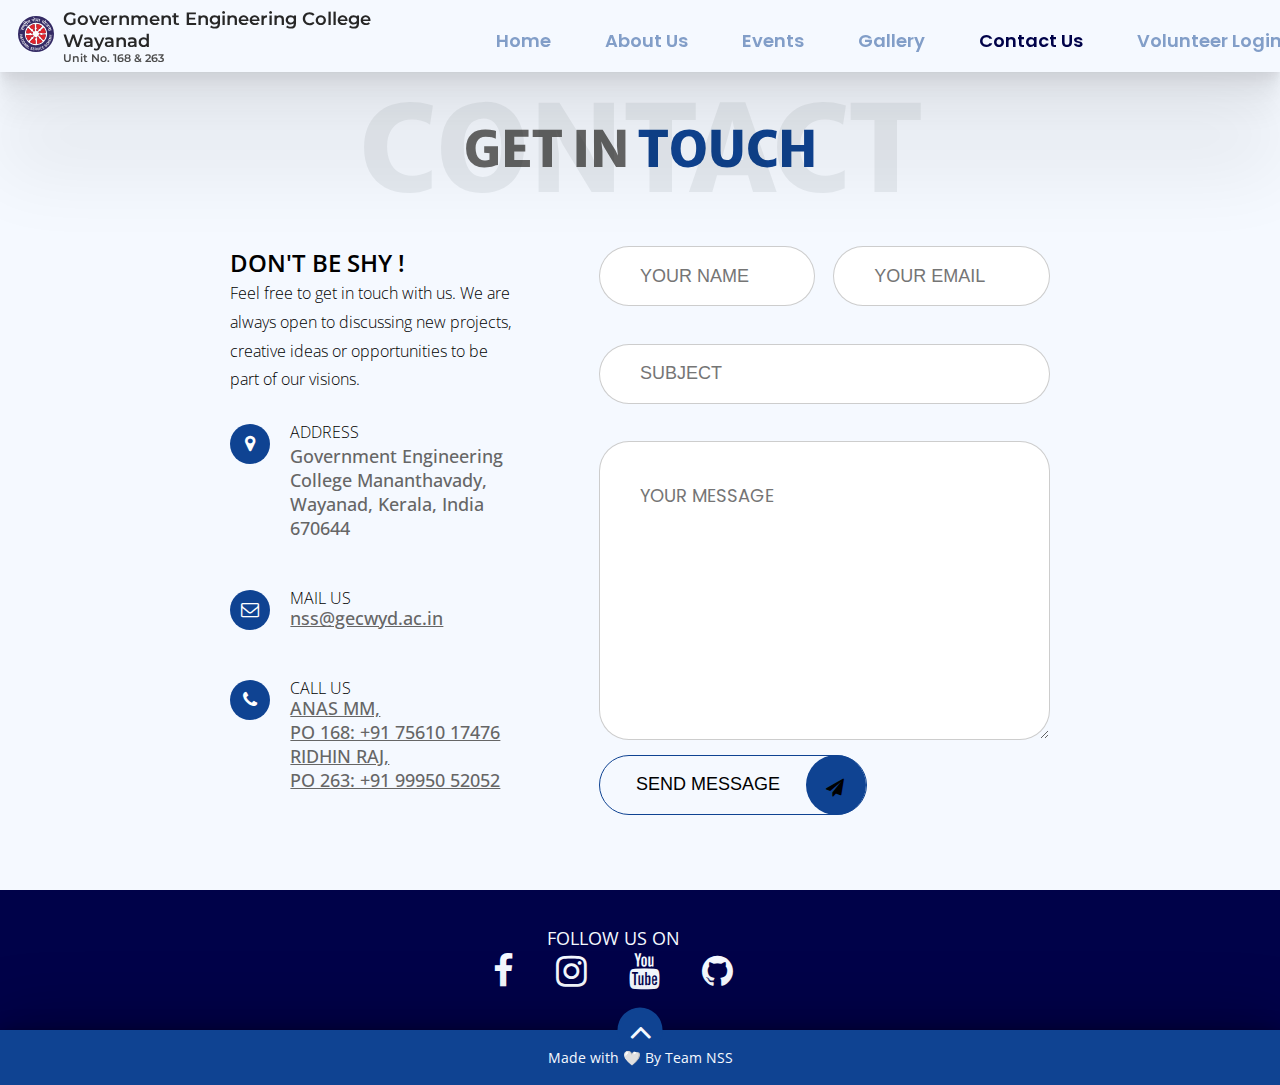
<file: contactus.html>
<!DOCTYPE html>
<html lang="en">

<head>
  <meta charset="UTF-8">
  <meta http-equiv="X-UA-Compatible" content="IE=edge">
  <meta name="viewport" content="width=device-width, initial-scale=1.0">
  <title>Contact | NSS GEC Wayanad</title>
  <link rel="stylesheet" href="./css/style.css">
  <link rel="preconnect" href="https://fonts.googleapis.com">
  <link rel="preconnect" href="https://fonts.gstatic.com" crossorigin>
  <link href="https://fonts.googleapis.com/css2?family=Merriweather+Sans:wght@500;600;700;800&display=swap"
    rel="stylesheet">
  <link rel="stylesheet" href="./css/contact.css">
  <link rel="icon" href="./assets/logos/NSS.svg" type="img/svg" sizes="16x16">
  <link href="https://cdn.jsdelivr.net/npm/bootstrap@5.0.2/dist/css/bootstrap.min.css" rel="stylesheet"
    integrity="sha384-EVSTQN3/azprG1Anm3QDgpJLIm9Nao0Yz1ztcQTwFspd3yD65VohhpuuCOmLASjC" crossorigin="anonymous">
  <link rel="stylesheet" href="https://cdnjs.cloudflare.com/ajax/libs/font-awesome/4.7.0/css/font-awesome.min.css">
</head>

<body id="contactus">

  
  <nav id="nav_bar navbar sticky-top navbar-light bg-light">
        <div id="logo" >
            <a href="#"><img id="nss_logo" src="./assets/logos/NSS.svg" alt="National Service Scheme"></a>
            <div id="logo_text">
                <h1>Government Engineering College Wayanad</h1>
                <p>Unit No. 168 & 263</p>
            </div>
        </div>
        <div id="nav_bg"></div>
        <ul id="nav_links">
            <li><a class="nav_link" href="/index.html">Home</a></li>
            <li><a class="nav_link" href="./about.html">About Us</a></li>
            <li><a class="nav_link" href="./events.html">Events</a></li>
            <li><a class="nav_link" href="./gallery.html">Gallery</a></li>
            <li><a class="nav_link nav-active" href="#">Contact Us</a></li>
            <li><a class="nav_link" href="https://www.apjaktunsscell.org/volunteer/login" target="blank">Volunteer Login</a></li>
        </ul>
        <div id="hamburger">
            <div class="hamburger_line"></div>
            <div class="hamburger_line"></div>
            <div class="hamburger_line"></div>
        </div>
  </nav>

  <section class="ContactSection">
    <div class="title">
      <span class="main">CONTACT</span>
      <div class="inTitle">
        GET IN&nbsp;<span>TOUCH</span>
      </div>
    </div>
    <div class="contents">
      <div class="contactDetail">
        <div class="titleIn">DON&apos;T BE SHY !</div>
        <p class="desc">
          Feel free to get in touch with us. We are always open to discussing
          new projects, creative ideas or opportunities to be part of our
          visions.
        </p>
        <div class="item">
          <div class="icon">
            <i class="fa fa-map-marker" aria-hidden="true"></i>
          </div>
          <div class="texts">
            <div class="label">ADDRESS</div>
            <div class="value">
              Government Engineering College Mananthavady, Wayanad, Kerala, India 670644
            </div>
          </div>
        </div>
        <div class="item">
          <div class="icon">
            <i class="fa fa-envelope-o" aria-hidden="true"></i>
          </div>
          <div class="texts">
            <div class="label">MAIL US</div>
            <a class="value" href="mailto:nss@gecwyd.ac.in">
              nss@gecwyd.ac.in
            </a>
          </div>
        </div>
        <div class="item">
          <div class="icon">
            <i class="fa fa-phone" aria-hidden="true"></i>
          </div>
          <div class="texts">
            <div class="label">CALL US</div>
            <a href="tel:+917561017476" class="value">
              <span>ANAS MM,<br> PO 168: +91 75610 17476 </span>
            </a>
            <br>
            <a href="tel:+919995052052" class="value">
              <span>RIDHIN RAJ,<br> PO 263: +91 99950 52052 </span>
            </a>
          </div>
        </div>
      </div>

      <form class="contactForm">
        <input type="text" class="inpHalf" placeholder="YOUR NAME" />
        <input type="text" class="inpHalf" placeholder="YOUR EMAIL" />
        <input type="text" class="inpFull" placeholder="SUBJECT" />
        <textarea class="inpTextArea" placeholder="YOUR MESSAGE" rows="7"></textarea>
        <label type="submit" class="button">
          <input type="submit" value="SEND MESSAGE" class="btnText" />
          <div class="btnIcon">
            <i class="fa fa-paper-plane" aria-hidden="true"></i>
          </div>
        </label>
      </form>
    </div>
  </section>
<br>
<br>

  <footer>
    <div class="row fm justify-content-center">
      <div class="footer_box col-sm-12 col-md-6 col-lg-6 col-xl-6">
        <div class="text">
          FOLLOW US ON
        </div>
        <div class="sm">
          <button class="sm-btn"
            onclick="window.open('https://www.facebook.com/NSS-GEC-Wayanad-100770261289864','_blank')">
            <i class="fa fa-facebook"></i>
          </button>
          <button class="sm-btn" onclick="window.open('https://www.instagram.com/nss_gecw','_blank')">
            <i class="fa fa-instagram"></i>
          </button>
          <button class="sm-btn" onclick="window.open('https://www.youtube.com/c/NSSGECWAYANAD168263','_blank')">
            <i class="fa fa-youtube"></i>
          </button>
          <button class="sm-btn" onclick="window.open('https://github.com/NSS-GEC-WAYANAD','_blank')">
            <i class="fa fa-github"></i>
          </button>
        </div>
        </button>
      </div>
      <div class="footer_box col-sm-12 col-md-12 col-lg-6 col-xl-6">

      </div>
    </div>
    <div id="cop">
      <a href="#">
        <button id="btn">
          <i class="fa fa-angle-up"></i>
        </button>
      </a>
      <div id="made_by">
        Made with 🤍 By Team NSS
      </div>
    </div>
  </footer>
  <script src="https://cdn.jsdelivr.net/npm/@popperjs/core@2.9.2/dist/umd/popper.min.js" integrity="sha384-IQsoLXl5PILFhosVNubq5LC7Qb9DXgDA9i+tQ8Zj3iwWAwPtgFTxbJ8NT4GN1R8p" crossorigin="anonymous"></script>
  <script src="https://cdn.jsdelivr.net/npm/bootstrap@5.0.2/dist/js/bootstrap.min.js" integrity="sha384-cVKIPhGWiC2Al4u+LWgxfKTRIcfu0JTxR+EQDz/bgldoEyl4H0zUF0QKbrJ0EcQF" crossorigin="anonymous"></script>
  <script src="https://code.jquery.com/jquery-3.6.0.min.js" integrity="sha256-/xUj+3OJU5yExlq6GSYGSHk7tPXikynS7ogEvDej/m4=" crossorigin="anonymous"></script>
  <script src="./js/script.js"></script>
  <script src="./js/jq_script.js"></script>
</body>

</html>
</file>
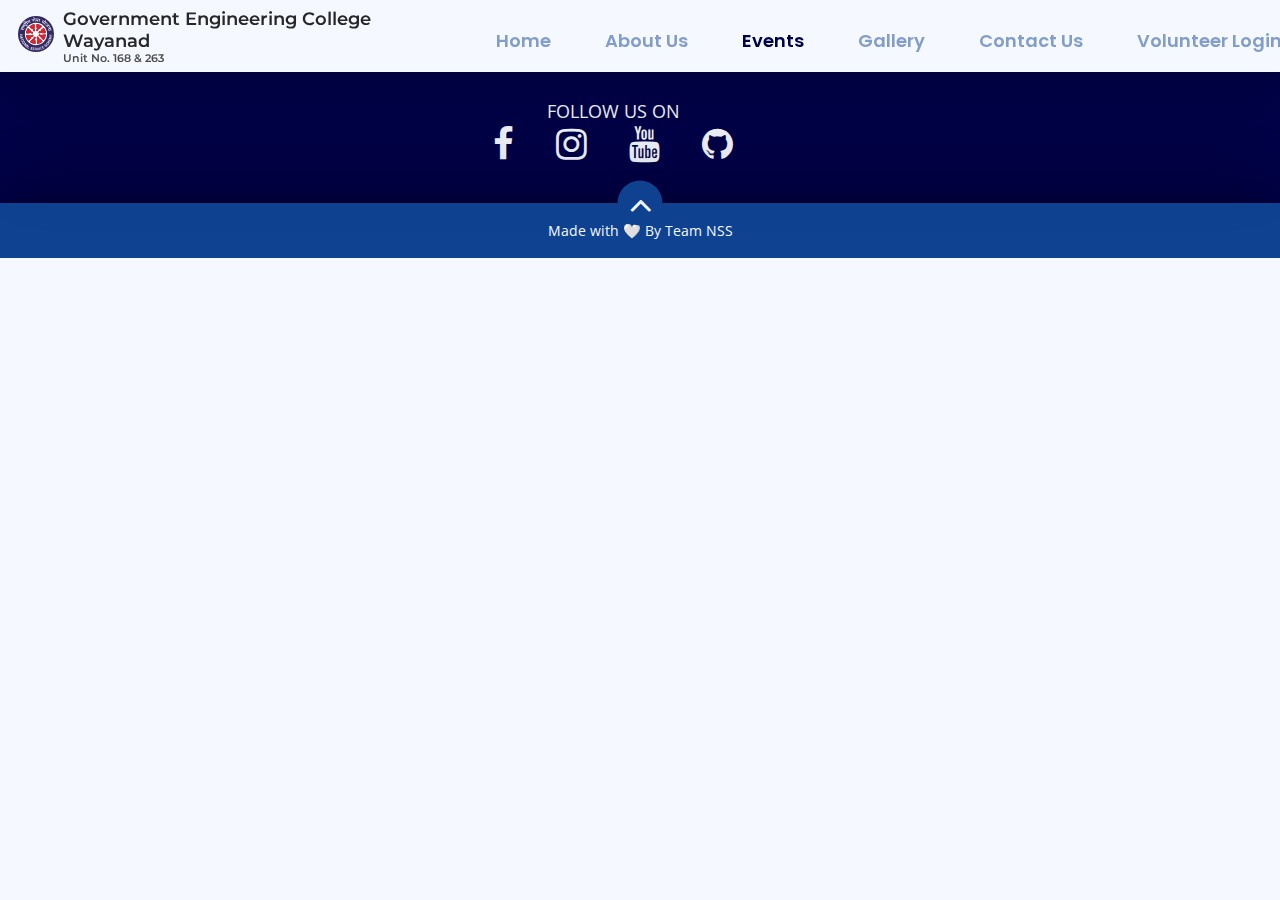
<file: events.html>
<!DOCTYPE html>
<html lang="en">
<head>
    <meta charset="UTF-8">
    <meta http-equiv="X-UA-Compatible" content="IE=edge">
    <meta name="viewport" content="width=device-width, initial-scale=1.0">
    <title>Events | NSS GECW</title>
    <link rel="stylesheet" href="./css/style.css">
    <link rel="icon" href="./assets/logos/NSS.svg" type="image/svg" sizes="16x16">
    <link href="https://cdn.jsdelivr.net/npm/bootstrap@5.0.2/dist/css/bootstrap.min.css" rel="stylesheet" integrity="sha384-EVSTQN3/azprG1Anm3QDgpJLIm9Nao0Yz1ztcQTwFspd3yD65VohhpuuCOmLASjC" crossorigin="anonymous">
    <link rel="stylesheet" href="https://cdnjs.cloudflare.com/ajax/libs/font-awesome/4.7.0/css/font-awesome.min.css">
</head>
<body id="events">
    <nav id="nav_bar navbar sticky-top navbar-light bg-light">
        <div id="logo" >
            <a href="/index.html"><img id="nss_logo" src="./assets/logos/NSS.svg" alt="National Service Scheme"></a>
            <div id="logo_text">
                <h1>Government Engineering College Wayanad</h1>
                <p>Unit No. 168 & 263</p>
            </div>
        </div>
        <div id="nav_bg"></div>
        <ul id="nav_links">
            <li><a class="nav_link" href="./index.html">Home</a></li>
            <li><a class="nav_link" href="./about.html">About Us</a></li>
            <li><a class="nav_link nav-active" href="./events.html">Events</a></li>
            <li><a class="nav_link" href="./gallery.html">Gallery</a></li>
            <li><a class="nav_link" href="./contactus.html">Contact Us</a></li>
            <li><a class="nav_link" href="https://www.apjaktunsscell.org/volunteer/login" target="blank">Volunteer Login</a></li>
        </ul>
        <div id="hamburger">
            <div class="hamburger_line"></div>
            <div class="hamburger_line"></div>
            <div class="hamburger_line"></div>
        </div>
    </nav>
    
    <div class="space"></div>

    <footer>
        <div class="row fm justify-content-center">
            <div class="footer_box col-sm-12 col-md-6 col-lg-6 col-xl-6">
                <div class="text">
                    FOLLOW US ON
                </div>
                <div class="sm">
                    <button class="sm-btn" onclick= "window.open('https://www.facebook.com/NSS-GEC-Wayanad-100770261289864','_blank')">
                        <i class="fa fa-facebook"></i>
                    </button>
                    <button class="sm-btn" onclick= "window.open('https://www.instagram.com/nss_gecw','_blank')">
                        <i class="fa fa-instagram"></i>
                    </button>
                    <button class="sm-btn" onclick= "window.open('https://www.youtube.com/c/NSSGECWAYANAD168263','_blank')">
                        <i class="fa fa-youtube"></i>
                    </button>
                    <button class="sm-btn" onclick= "window.open('https://github.com/NSS-GEC-WAYANAD/','_blank')">
                        <i class="fa fa-github"></i>
                    </button>
                </div>
                </button>
            </div>
            <div class="footer_box col-sm-12 col-md-12 col-lg-6 col-xl-6">

            </div>
        </div>
        <div id="cop">
            <a href="#">
                <button id="btn">
                    <i class="fa fa-angle-up"></i>
                </button>
            </a>
            <div id="made_by">
                Made with 🤍 By Team NSS
            </div>
        </div>
    </footer>
    <script src="https://cdn.jsdelivr.net/npm/@popperjs/core@2.9.2/dist/umd/popper.min.js" integrity="sha384-IQsoLXl5PILFhosVNubq5LC7Qb9DXgDA9i+tQ8Zj3iwWAwPtgFTxbJ8NT4GN1R8p" crossorigin="anonymous"></script>
    <script src="https://cdn.jsdelivr.net/npm/bootstrap@5.0.2/dist/js/bootstrap.min.js" integrity="sha384-cVKIPhGWiC2Al4u+LWgxfKTRIcfu0JTxR+EQDz/bgldoEyl4H0zUF0QKbrJ0EcQF" crossorigin="anonymous"></script>
    <script src="https://code.jquery.com/jquery-3.6.0.min.js" integrity="sha256-/xUj+3OJU5yExlq6GSYGSHk7tPXikynS7ogEvDej/m4=" crossorigin="anonymous"></script>
    <script src="./js/script.js"></script>
    <script src="./js/jq_script.js"></script>
</body>
</html>
</file>
<file: css/style.css>
@import url("https://fonts.googleapis.com/css2?family=Montserrat:wght@300;400;500;600;700&family=Open+Sans:wght@300;400;500;600;700&family=Poppins:wght@200;300;400;500;600;700&display=swap");
* {
  margin: 0;
  border: 0;
  -webkit-box-sizing: border-box;
          box-sizing: border-box;
}

*::-moz-selection {
  background: rgba(0, 0, 0, 0.1);
}

*::selection {
  background: rgba(0, 0, 0, 0.1);
}

html {
  overflow: auto;
  overflow-x: hidden;
  font-family: "Open Sans", sans-serif;
  font-size: 13px;
  scroll-behavior: smooth;
}

@media screen and (min-width: 900px) {
  html {
    font-size: 16px;
  }
}

@media screen and (min-width: 1200px) {
  html {
    font-size: 18px;
  }
}

::-webkit-scrollbar {
  width: 5px;
}

::-webkit-scrollbar-track {
  background: #f6f6f6;
}

::-webkit-scrollbar-thumb {
  background: rgba(15, 67, 146, 0.5);
}

::-webkit-scrollbar-thumb:hover {
  background: #000249;
}

body {
  background-color: #f5f9ff;
  overflow-x: hidden;
}

nav {
  height: 4rem;
  width: 100%;
  position: fixed;
  display: -webkit-box;
  display: -ms-flexbox;
  display: flex;
  -webkit-box-pack: center;
      -ms-flex-pack: center;
          justify-content: center;
  -webkit-box-align: center;
      -ms-flex-align: center;
          align-items: center;
  z-index: 5;
  background-color: #f5f9ff;
  -webkit-box-shadow: 0px 2.7px 2.2px rgba(0, 0, 0, 0.02), 0px 6.6px 5.3px rgba(0, 0, 0, 0.028), 0px 12.4px 10px rgba(0, 0, 0, 0.035), 0px 22.1px 17.9px rgba(0, 0, 0, 0.042), 0px 41.4px 33.4px rgba(0, 0, 0, 0.05), 0px 99px 80px rgba(0, 0, 0, 0.07);
          box-shadow: 0px 2.7px 2.2px rgba(0, 0, 0, 0.02), 0px 6.6px 5.3px rgba(0, 0, 0, 0.028), 0px 12.4px 10px rgba(0, 0, 0, 0.035), 0px 22.1px 17.9px rgba(0, 0, 0, 0.042), 0px 41.4px 33.4px rgba(0, 0, 0, 0.05), 0px 99px 80px rgba(0, 0, 0, 0.07);
}

nav #logo {
  height: 100%;
  display: -webkit-box;
  display: -ms-flexbox;
  display: flex;
  -webkit-box-pack: center;
      -ms-flex-pack: center;
          justify-content: center;
  -webkit-box-align: center;
      -ms-flex-align: center;
          align-items: center;
  padding: 1rem 1rem;
  margin-right: auto;
}

nav #logo #nss_logo {
  width: 2rem;
  height: auto;
}

nav #logo #logo_text {
  margin: 0rem 0.5rem;
  width: auto;
   text-align: left;
}

nav #logo #logo_text h1 {
  font-size: 1rem;
  color: #272727;
  font-family: "Montserrat", sans-serif;
  font-weight: 600;
  margin: 0;
}

nav #logo #logo_text p {
  font-size: 0.6rem;
  color: #4b4b4b;
  font-family: "Montserrat", sans-serif;
  font-weight: 600;
  margin: 0;
}

nav #nav_links {
  display: flex;
  position: relative;
  display: -webkit-box;
  display: -ms-flexbox;
  text-size-adjust: 100%;
  -webkit-box-pack: center;
      -ms-flex-pack: center;
          justify-content: center;
  -webkit-box-align: baseline;
      -ms-flex-align: baseline;
          align-items: baseline;
  height: 1rem;
  
}

nav #nav_links li {
  display: -webkit-box;
  display: -ms-flexbox;
  display: flex;
  -webkit-box-pack: center;
      -ms-flex-pack: center;
          justify-content: center;
  -webkit-box-align: center;
      -ms-flex-align: center;
          align-items: center;
  position: relative;
  list-style: none;
  text-decoration: none;
  padding: 0rem 1.5rem;
}

nav #nav_links li .nav-active {
  color: #000249;
}

nav #nav_links li a {
  display: block;
  cursor: pointer;
  text-decoration: none;
  font-size: 1rem;
  font-family: "Poppins", sans-serif;
  font-weight: 600;
  color: rgba(15, 67, 146, 0.5);
  -webkit-transition: all 0.4s ease-in-out;
  transition: all 0.4s ease-in-out;
  overflow: hidden;
}

nav #nav_links li a::after {
  content: '';
  width: 100%;
  -webkit-transform: translateX(101%);
          transform: translateX(101%);
  height: 0.15rem;
  display: block;
  background: #000249;
  -webkit-transition: all 0.3s ease;
  transition: all 0.3s ease;
}

nav #nav_links li a:hover {
  color: #000249;
}

nav #nav_links li a:hover::after {
  -webkit-transform: translateX(0);
          transform: translateX(0);
}

nav li #vlog{
  background-color: transparent;
  border: 2px solid #0f4392;
  border-radius: 15px;
  color: #0f4392;
  cursor: pointer;
  transition: 0.3s ease;
}

nav li #vlog:hover{
  background-color: #0f4392;
  color: #fff;
}


footer {
  position: relative;
  background: #000249;
  min-height: 10rem;
  
 
  /*
    #copyright{
        text-align: center;
        width: 100%;
        color: rgba($color: $color1, $alpha: 0.5);
        font-family: 'Courier New', Courier, monospace, Helvetica, sans-serif;
        font-size: 0.8rem;
        margin: auto;
    }
    */
}

footer .fm {
  padding: 0.5rem;
  display: -webkit-box;
  display: -ms-flexbox;
  display: flex;
  -webkit-box-pack: center;
      -ms-flex-pack: center;
          justify-content: center;
  -webkit-box-align: center;
      -ms-flex-align: center;
          align-items: center;
  height: auto;
}

footer .fm .footer_box {
  display: -webkit-box;
  display: -ms-flexbox;
  display: flex;
  -webkit-box-pack: center;
      -ms-flex-pack: center;
          justify-content: center;
  -webkit-box-align: center;
      -ms-flex-align: center;
          align-items: center;
  -webkit-box-orient: vertical;
  -webkit-box-direction: normal;
      -ms-flex-direction: column;
          flex-direction: column;
  padding: 1.5rem;
}

footer .fm .footer_box .text {
  color: #f5f9ff;
  width: auto;
  font-size: "Poppins", sans-serif;
}

footer .fm .footer_box .sm .sm-btn {
  color: #f5f9ff;
  background-color: transparent;
  margin: 0rem 0.7rem;
  border: none;
  font-size: 2rem;
  -webkit-transition: all 0.3s ease-in-out;
  transition: all 0.3s ease-in-out;
}

footer .fm .footer_box .sm .sm-btn:hover {
  color: #1d9bf0;
}

footer #cop {
  position: relative;
  bottom: 0;
  width: 100%;
  background-color: #0f4392;
  padding: 1rem;
  -webkit-box-shadow: 0px 0px 3.2px rgba(0, 0, 0, 0.041), 0px 0px 8.9px rgba(0, 0, 0, 0.104), 0px 0px 21.4px rgba(0, 0, 0, 0.188), 0px 0px 71px rgba(0, 0, 0, 0.35);
          box-shadow: 0px 0px 3.2px rgba(0, 0, 0, 0.041), 0px 0px 8.9px rgba(0, 0, 0, 0.104), 0px 0px 21.4px rgba(0, 0, 0, 0.188), 0px 0px 71px rgba(0, 0, 0, 0.35);
}

footer #cop #btn {
  display: -webkit-box;
  display: -ms-flexbox;
  display: flex;
  -webkit-box-pack: center;
      -ms-flex-pack: center;
          justify-content: center;
  -webkit-box-align: center;
      -ms-flex-align: center;
          align-items: center;
  position: absolute;
  color: #f5f9ff;
  width: 2.5rem;
  height: 2.5rem;
  left: 50%;
  top: 0;
  border: none;
  background-color: #0f4392;
  font-size: 2rem;
  border-radius: 2.5rem;
  -webkit-transform: translate(-50%, -50%);
          transform: translate(-50%, -50%);
}

footer #cop #btn a {
  direction: none;
  text-decoration: none;
}

footer #made_by {
  text-align: center;
  width: 100%;
  box-align: center;
  color: #f5f9ff;
  font-family: "Open Sans", sans-serif;
  font-size: 0.8rem;
  margin: auto;
}

@media screen and (max-width: 1024px) {
  nav #logo {
    height: 100%;
    display: -webkit-box;
    display: -ms-flexbox;
    display: flex;
    -webkit-box-pack: center;
        -ms-flex-pack: center;
            justify-content: center;
    -webkit-box-align: center;
        -ms-flex-align: center;
            align-items: center;
    padding: 0rem 1rem;
    margin-right: auto;
  }
  nav #logo #nss_logo {
    width: 2rem;
    height: auto;
  }
  nav #logo #logo_text {
    margin: 0rem 0.5rem;
    width: auto;
  }
  nav #logo #logo_text h1 {
    font-size: 0.8rem;
    color: #272727;
    font-family: "Montserrat", sans-serif;
    font-weight: 600;
    margin: 0;
  }
  nav #logo #logo_text p {
    font-size: 0.6rem;
    color: #4b4b4b;
    font-family: "Montserrat", sans-serif;
    font-weight: 600;
    margin: 0;
  }
  nav #nav_bg {
    position: absolute;
    background-color: rgba(0, 0, 0, 0.7);
    left: 0;
    top: 0;
    height: 100vh;
    width: 100%;
    -webkit-transform: translateX(-100%);
            transform: translateX(-100%);
    -webkit-transition: all 0.2s ease;
    transition: all 0.2s ease;
  }
  nav #nav_links {
    position: absolute;
    background-color: #000249;
    left: 0;
    top: 0;
    height: 100vh;
    width: 80%;
    -webkit-box-pack: center;
        -ms-flex-pack: center;
            justify-content: center;
    -webkit-box-align: center;
        -ms-flex-align: center;
            align-items: center;
    -webkit-box-orient: vertical;
    -webkit-box-direction: normal;
        -ms-flex-direction: column;
            flex-direction: column;
    z-index: 1;
    -webkit-transform: translateX(-100%);
            transform: translateX(-100%);
    -webkit-transition: all 0.5s ease;
    transition: all 0.5s ease;
  }
  nav #nav_links li {
    list-style: none;
    text-decoration: none;
    margin: 0.5rem;
    width: 95%;
    background: #000249;
  }
  nav #nav_links li .nav-active {
    background-color: #f5f9ff;
    color: #000249;
  }
  nav #nav_links li a {
    display: block;
    width: 100%;
    height: 3rem;
    padding: 0.5rem;
    background-color: #0f4392;
    text-align: center;
    font-size: 1.3rem;
    font-family: "Montserrat", sans-serif;
    font-weight: 500;
    color: #f5f9ff;
    overflow: hidden;
  }
  nav #nav_links li a::after {
    display: none;
  }
  nav #nav_links li a:hover {
    color: #000249;
    background-color: #f5f9ff;
  }
  nav #hamburger {
    display: -webkit-box;
    display: -ms-flexbox;
    display: flex;
    -webkit-box-pack: center;
        -ms-flex-pack: center;
            justify-content: center;
    -webkit-box-align: center;
        -ms-flex-align: center;
            align-items: center;
    -webkit-box-orient: vertical;
    -webkit-box-direction: normal;
        -ms-flex-direction: column;
            flex-direction: column;
    cursor: pointer;
    pointer-events: all;
    width: 1.75rem;
    height: 1.75rem;
    position: absolute;
    right: 2rem;
    top: 1rem;
    overflow: visible;
    z-index: 5;
  }
  nav #hamburger .hamburger_line {
    height: 0.2rem;
    width: 2rem;
    background-color: #000249;
    -webkit-transition: all 0.5s ease-in-out;
    transition: all 0.5s ease-in-out;
  }
  nav #hamburger .hamburger_line:nth-child(2) {
    margin: 0.4rem;
  }
  nav #hamburger.open .hamburger_line {
    background-color: #f5f9ff;
  }
  nav #hamburger.open .hamburger_line:nth-child(1) {
    height: 0.2rem;
    -webkit-transform: translateY(310%) rotate(45deg);
            transform: translateY(310%) rotate(45deg);
  }
  nav #hamburger.open .hamburger_line:nth-child(2) {
    background-color: transparent;
  }
  nav #hamburger.open .hamburger_line:nth-child(3) {
    height: 0.2rem;
    -webkit-transform: translateY(-310%) rotate(-45deg);
            transform: translateY(-310%) rotate(-45deg);
  }
  nav #nav_bg.open {
    -webkit-transform: translateX(0);
            transform: translateX(0);
  }
  nav #nav_links.open {
    -webkit-transform: translateX(0);
            transform: translateX(0);
  }
}

#imgs {
  position: -webkit-sticky;
  position: sticky;
  max-width: 100%;
  height: 100%;
  overflow: hidden;
  display: -webkit-box;
  display: -ms-flexbox;
  display: flex;
  -webkit-box-align: center;
      -ms-flex-align: center;
          align-items: center;
  -webkit-box-pack: center;
      -ms-flex-pack: center;
          justify-content: center;
}

#imgs .img_cls {
  width: auto;
  height: auto;
  display: -webkit-box;
  display: -ms-flexbox;
  display: flex;
  -webkit-box-align: center;
      -ms-flex-align: center;
          align-items: center;
  -webkit-box-pack: center;
      -ms-flex-pack: center;
          justify-content: center;
}

#imgs .img_cls .show_imgs {
  height: 100vh;
  width: auto;
  -webkit-transform: scale(1.1);
          transform: scale(1.1);
}

#imgs .filter {
  position: absolute;
  left: 0;
  top: 0;
  width: 100%;
  height: 100%;
  background: rgba(30, 48, 116, 0.527);
}

#imgs #img_ctr {
  position: absolute;
  top: 40%;
  right: 1rem;
  width: auto;
  height: 1rem;
}

#imgs #img_ctr .img_ctrs {
  display: block;
  cursor: pointer;
  width: 1rem;
  height: 1rem;
  -webkit-clip-path: circle(0.3rem);
          clip-path: circle(0.3rem);
  background: rgba(255, 255, 255, 0.5);
  border: 1px solid #a7a7a7;
  stroke: #0f4392;
  padding: 0.7rem;
  -webkit-transition: all 0.3s ease;
  transition: all 0.3s ease;
}

#imgs #img_ctr .active_img_ctr {
  -webkit-clip-path: circle(0.4rem);
          clip-path: circle(0.4rem);
  background: #fff;
  -webkit-transition: all 0.3s ease;
  transition: all 0.3s ease;
}

#qoute_box {
  position: absolute;
  left: 50%;
  top: 0;
  -webkit-transform: translate(-50%, -50%);
          transform: translate(-50%, -50%);
  width: 25rem;
  background: #f5f9ff;
  padding: 0rem 1rem;
  padding-top: 1rem;
  -webkit-box-shadow: 2.8px 2.8px 2.2px rgba(0, 0, 0, 0.014), 6.7px 6.7px 5.3px rgba(0, 0, 0, 0.02), 12.5px 12.5px 10px rgba(0, 0, 0, 0.025), 22.3px 22.3px 17.9px rgba(0, 0, 0, 0.03), 41.8px 41.8px 33.4px rgba(0, 0, 0, 0.036), 100px 100px 80px rgba(0, 0, 0, 0.05);
          box-shadow: 2.8px 2.8px 2.2px rgba(0, 0, 0, 0.014), 6.7px 6.7px 5.3px rgba(0, 0, 0, 0.02), 12.5px 12.5px 10px rgba(0, 0, 0, 0.025), 22.3px 22.3px 17.9px rgba(0, 0, 0, 0.03), 41.8px 41.8px 33.4px rgba(0, 0, 0, 0.036), 100px 100px 80px rgba(0, 0, 0, 0.05);
}

#qoute_box #qoute_head {
  position: absolute;
  color: #000249;
  font-size: 3.2rem;
  top: 0;
  left: 0;
  -webkit-transform: translate(50%, -55%);
          transform: translate(50%, -55%);
  stroke: #fff;
  stroke-width: 2;
  -webkit-text-stroke: 2px #fff;
}

#qoute_box #qoute {
  padding: 1rem 0.5rem;
  font-family: "Poppins", sans-serif;
  font-weight: 700;
  color: #000249;
  line-height: 1.2rem;
}

#qoute_box #qoute_by {
  font-size: 0.8rem;
  font-family: "Open Sans", sans-serif;
  font-weight: 500;
  color: #000249;
  text-align: right;
  -webkit-transform: translateY(-50%);
          transform: translateY(-50%);
  padding: 0rem 0.5rem;
}

#qoute_box::before {
  content: '';
  display: block;
  position: absolute;
  left: -0.05rem;
  height: 100%;
  width: 0.25rem;
  background: #000249;
  -webkit-transform: translateY(-16%);
          transform: translateY(-16%);
}

.more {
  height: 10vh;
  width: 100%;
  display: -webkit-box;
  display: -ms-flexbox;
  display: flex;
  -webkit-box-align: center;
      -ms-flex-align: center;
          align-items: center;
  -webkit-box-orient: vertical;
  -webkit-box-direction: normal;
      -ms-flex-direction: column;
          flex-direction: column;
}

.more #smore {
  background: transparent;
  font-size: 1rem;
  font-family: "Montserrat", sans-serif;
  font-weight: 600;
  color: #ff4949;
  border: 2px solid #ff4949;
  border-radius: 0.2rem;
  padding: 0.3rem 1rem;
  -webkit-transition: all 0.3s ease;
  transition: all 0.3s ease;
}

.more #smore:hover {
  background-color: #ff4949;
  color: #f5f9ff;
}

.space {
  height: 7vh;
  width: 100%;
}

#s1 {
  position: relative;
  min-height: 50vh;
  width: 100%;
  display: -webkit-box;
  display: -ms-flexbox;
  display: flex;
  -webkit-box-pack: center;
      -ms-flex-pack: center;
          justify-content: center;
  -webkit-box-align: center;
      -ms-flex-align: center;
          align-items: center;
  -webkit-box-orient: vertical;
  -webkit-box-direction: normal;
      -ms-flex-direction: column;
          flex-direction: column;
}

#s1 h2 {
  color: #ff4949;
  font-family: "Open Sans", sans-serif;
  font-weight: 700;
  font-size: 1.5rem;
  padding: 0.5rem 0;
}

#s1 p {
  font-size: 0.9rem;
  font-family: "Poppins", sans-serif;
  color: #000249;
  text-align: justify;
  margin: 0;
  padding: 0.5rem 0;
}

#s1 .about {
  display: -webkit-box;
  display: -ms-flexbox;
  display: flex;
  -webkit-box-pack: center;
      -ms-flex-pack: center;
          justify-content: center;
  -webkit-box-align: center;
      -ms-flex-align: center;
          align-items: center;
  -webkit-box-orient: vertical;
  -webkit-box-direction: normal;
      -ms-flex-direction: column;
          flex-direction: column;
  width: 95%;
}

#s1 .about .about_us {
  display: -webkit-box;
  display: -ms-flexbox;
  display: flex;
  -webkit-box-pack: center;
      -ms-flex-pack: center;
          justify-content: center;
  -webkit-box-align: center;
      -ms-flex-align: center;
          align-items: center;
  -webkit-box-orient: vertical;
  -webkit-box-direction: normal;
      -ms-flex-direction: column;
          flex-direction: column;
  padding: 0rem 2rem;
}

#s1 #mav {
  display: -webkit-box;
  display: -ms-flexbox;
  display: flex;
  -webkit-box-pack: center;
      -ms-flex-pack: center;
          justify-content: center;
  -webkit-box-align: center;
      -ms-flex-align: center;
          align-items: center;
  -webkit-box-orient: vertical;
  -webkit-box-direction: normal;
      -ms-flex-direction: column;
          flex-direction: column;
  padding: 5rem 0rem;
}

#s1 #mav .svg-mv {
  width: 11rem;
  min-width: 11rem;
  height: auto;
}

#s1 #mav .mv-box {
  position: relative;
  margin: 1rem;
  padding: 1rem 2rem;
  background-color: rgba(29, 155, 240, 0.2);
  -webkit-box-shadow: 1px 1px 2.2px rgba(0, 0, 0, 0.004), 2.3px 2.3px 5.3px rgba(0, 0, 0, 0.007), 4.4px 4.4px 10px rgba(0, 0, 0, 0.009), 7.8px 7.8px 17.9px rgba(0, 0, 0, 0.011), 14.6px 14.6px 33.4px rgba(0, 0, 0, 0.014), 35px 35px 80px rgba(0, 0, 0, 0.02);
          box-shadow: 1px 1px 2.2px rgba(0, 0, 0, 0.004), 2.3px 2.3px 5.3px rgba(0, 0, 0, 0.007), 4.4px 4.4px 10px rgba(0, 0, 0, 0.009), 7.8px 7.8px 17.9px rgba(0, 0, 0, 0.011), 14.6px 14.6px 33.4px rgba(0, 0, 0, 0.014), 35px 35px 80px rgba(0, 0, 0, 0.02);
  margin-bottom: 30px;
}
#s1 #mav .mv-box::before {
  content: '';
  display: block;
  position: absolute;
  top: 0;
  left: 0;
  width: 0.4rem;
  height: 100%;
  background-color: #000249;
}

#s1 #mav .mv {
  display: -webkit-box;
  display: -ms-flexbox;
  display: flex;
  -webkit-box-pack: center;
      -ms-flex-pack: center;
          justify-content: center;
  -webkit-box-align: center;
      -ms-flex-align: center;
          align-items: center;
  width: 80%;
}

#nss_sts {
  background-color: #000249;
  padding: 2rem 0;
  pointer-events: all;
}

#nss_sts .status {
  display: -webkit-box;
  display: -ms-flexbox;
  display: flex;
  -webkit-box-pack: center;
      -ms-flex-pack: center;
          justify-content: center;
  -webkit-box-align: center;
      -ms-flex-align: center;
          align-items: center;
  -webkit-box-orient: vertical;
  -webkit-box-direction: normal;
      -ms-flex-direction: column;
          flex-direction: column;
  padding: 2rem 1rem;
}

#nss_sts .status h1 {
  font-size: 3rem;
  color: #f5f9ff;
  font-family: "Poppins", sans-serif;
  margin: 0;
}

#nss_sts .status h4 {
  color: rgba(246, 246, 246, 0.6);
  font-family: "Montserrat", sans-serif;
  font-weight: 400;
  margin: 0;
}

#latest {
  
  display: -webkit-box;
  display: -ms-flexbox;
  display: flex;
  -webkit-box-pack: center;
      -ms-flex-pack: center;
          justify-content: center;
  -webkit-box-align: center;
      -ms-flex-align: center;
          align-items: center;
  width: 100%;
  padding: 2rem 4rem;
  height: auto;
  background-color: #f5f9ff;
}

#latest h1 {
  color: #ff4949;
  font-family: "Open Sans", sans-serif;
  font-weight: 700;
  font-size: 1.5rem;
  padding: 2rem 0;
  text-align: center;
}

#latest .lp {
  width: 100%;
  display: -webkit-box;
  display: -ms-flexbox;
  display: flex;
  -webkit-box-pack: center;
      -ms-flex-pack: center;
          justify-content: center;
  -webkit-box-align: center;
      -ms-flex-align: center;
          align-items: center;
  -webkit-box-orient: vertical;
  -webkit-box-direction: normal;
      -ms-flex-direction: column;
          flex-direction: column;
}

#latest .lp .hts_prg {
  width: 70%;
  height: auto;
}

#latest .lp .hts_prg .prgs {
  width: 100%;
  border-top: 2px solid #000249;
  border-bottom: 2px solid #000249;
  display: -webkit-box;
  display: -ms-flexbox;
  display: flex;
  -webkit-box-pack: center;
      -ms-flex-pack: center;
          justify-content: center;
  -webkit-box-align: center;
      -ms-flex-align: center;
          align-items: center;
}

#latest .lp .hts_prg .prgs .prg_img {
  
  width:150px;
  height:120px;
  object-fit:cover;
  display: block;
  margin-right: 1rem;
  display: -webkit-box;
  display: -ms-flexbox;
  display: flex;
  -webkit-box-pack: center;
      -ms-flex-pack: center;
          justify-content: center;
  -webkit-box-align: center;
      -ms-flex-align: center;
          align-items: center;
  z-index: 2;
}

#latest .lp .hts_prg .prgs .prg_img img {
  height: 100%;
  -webkit-transition: all 0.4s ease;
  transition: all 0.4s ease;
}

#latest .lp .hts_prg .prgs .prg_img img:hover {
  -webkit-transform: scale(1.1);
          transform: scale(1.1);
}

#latest .lp .hts_prg .prgs .prg_text {
  padding: 1rem;
 
}

#latest .lp .hts_prg .prgs .prg_text h4 {
  color: #000249;
  font-family: "Open Sans", sans-serif;
  font-weight: 600;
  font-size: 1.2rem;
}

#latest .lp .hts_prg .prgs .prg_text p {
  color: #0f4392;
  font-size: 0.8rem;
  font-family: "Poppins", sans-serif;
  text-align: justify;
}

#highlights {
  position: relative;
  display: -webkit-box;
  display: -ms-flexbox;
  display: flex;
  -webkit-box-pack: center;
      -ms-flex-pack: center;
          justify-content: center;
  -webkit-box-align: center;
      -ms-flex-align: center;
          align-items: center;
  -webkit-box-orient: vertical;
  -webkit-box-direction: normal;
      -ms-flex-direction: column;
          flex-direction: column;
}

#highlights .head {
  padding: 1rem 0rem;
  padding-top: 4rem;
  display: -webkit-box;
  display: -ms-flexbox;
  display: flex;
  -webkit-box-pack: center;
      -ms-flex-pack: center;
          justify-content: center;
  -webkit-box-align: center;
      -ms-flex-align: center;
          align-items: center;
  -webkit-box-orient: vertical;
  -webkit-box-direction: normal;
      -ms-flex-direction: column;
          flex-direction: column;
}

#highlights .head h1 {
  color: #ff4949;
  font-family: "Open Sans", sans-serif;
  font-weight: 700;
  font-size: 1.5rem;
  text-align: center;
}

#highlights .head p {
  margin: 0;
  padding: 0;
  color: #000249;
  font-family: "Poppins", sans-serif;
  font-size: 1.2rem;
  text-align: center;
}

#highlights .img_boxes {
  position: relative;
  width: 100%;
  min-height: 50vh;
  padding: 1rem 5rem;
  padding-bottom: 5rem;
}

#highlights .img_boxes .h_box {
  position: relative;
  width: 20rem;
  height: 15rem;
  background-color: #f5f9ff;
  margin: 1.5rem;
  overflow: hidden;
  -webkit-box-shadow: 0.3px 0.3px 4px rgba(0, 0, 0, 0.021), 0.9px 0.9px 10px rgba(0, 0, 0, 0.034), 1.8px 1.8px 20.1px rgba(0, 0, 0, 0.045), 3.7px 3.7px 40px rgba(0, 0, 0, 0.059), 10px 10px 102px rgba(0, 0, 0, 0.09);
          box-shadow: 0.3px 0.3px 4px rgba(0, 0, 0, 0.021), 0.9px 0.9px 10px rgba(0, 0, 0, 0.034), 1.8px 1.8px 20.1px rgba(0, 0, 0, 0.045), 3.7px 3.7px 40px rgba(0, 0, 0, 0.059), 10px 10px 102px rgba(0, 0, 0, 0.09);
}

#highlights .img_boxes .h_box .h_img {
  width: 100%;
  height: 100%;
  -webkit-box-pack: center;
      -ms-flex-pack: center;
          justify-content: center;
  -webkit-box-align: center;
      -ms-flex-align: center;
          align-items: center;
  -webkit-box-orient: vertical;
  -webkit-box-direction: normal;
      -ms-flex-direction: column;
          flex-direction: column;
  overflow: hidden;
  -webkit-transition: all 0.3s ease;
  transition: all 0.3s ease;
}

#highlights .img_boxes .h_box .h_img img {
  height: auto;
  width: 100%;
  -webkit-transition: all 0.3s ease;
  transition: all 0.3s ease;
  margin-top: 1.34rem;
}

#highlights .img_boxes .h_box .hbh {
  opacity: 0;
  pointer-events: none;
  left: 0;
  top: 0;
  position: absolute;
  width: 100%;
  height: 100%;
  background-color: rgba(0, 0, 0, 0.6);
  display: -webkit-box;
  display: -ms-flexbox;
  display: flex;
  -webkit-box-pack: center;
      -ms-flex-pack: center;
          justify-content: center;
  -webkit-box-align: center;
      -ms-flex-align: center;
          align-items: center;
  -webkit-box-orient: vertical;
  -webkit-box-direction: normal;
      -ms-flex-direction: column;
          flex-direction: column;
  -webkit-transition: all 0.4s ease;
  transition: all 0.4s ease;
}

#highlights .img_boxes .h_box .hbh .h_view {
  width: 30%;
  height: 15%;
  background-color: #1d9bf0;
  display: -webkit-box;
  display: -ms-flexbox;
  display: flex;
  -webkit-box-pack: center;
      -ms-flex-pack: center;
          justify-content: center;
  -webkit-box-align: center;
      -ms-flex-align: center;
          align-items: center;
  -webkit-box-orient: vertical;
  -webkit-box-direction: normal;
      -ms-flex-direction: column;
          flex-direction: column;
  color: #f5f9ff;
  font-size: 1.2rem;
  font-family: "Poppins", sans-serif;
  border: none;
  border-radius: 2rem;
  cursor: pointer;
  -webkit-transition: all 0.3s ease;
  transition: all 0.3s ease;
}

#highlights .img_boxes .h_box:hover .h_img img {
  -webkit-transform: scale(1.2);
          transform: scale(1.2);
}

#highlights .img_boxes .h_box:hover .hbh {
  opacity: 1;
  pointer-events: all;
}

@media screen and (max-width: 960px) {
  #s1 .svg-mv {
    display: none;
  }
  #s1 #mission {
    width: 90%;
  }
  #latest .lp .hts_prg {
    width: 90%;
    height: auto;
  }
  #latest .lp .hts_prg .prgs {
    -webkit-box-orient: vertical;
    -webkit-box-direction: normal;
        -ms-flex-direction: column;
            flex-direction: column;
  }
  #latest .lp .hts_prg .prgs .prg_img {
    margin-top: 1.5rem;
    width: 60%;
  }
  #latest .lp .hts_prg .prgs .prg_text {
    padding: 1rem;
  }
  #latest .lp .hts_prg .prgs .prg_text h4 {
    color: #000249;
    font-family: "Open Sans", sans-serif;
    font-weight: 600;
    font-size: 1.2rem;
  }
  #latest .lp .hts_prg .prgs .prg_text p {
    color: #0f4392;
    font-size: 0.8rem;
    font-family: "Poppins", sans-serif;
    text-align: justify;
  }
}

#s_contact {
  width: 100%;
  height: auto;
  padding: 10rem 1rem;
}

#s_contact h1 {
  font-size: 5vh;
  padding-top: 1vh;
  padding-bottom: 10vh;
  text-align: center;
  color: #000249;
  font-family: 'Montserrat', sans-serif;
}

#s_contact #boxes {
  display: -webkit-box;
  display: -ms-flexbox;
  display: flex;
  -webkit-box-pack: center;
      -ms-flex-pack: center;
          justify-content: center;
  -webkit-box-orient: horizontal;
  -webkit-box-direction: normal;
      -ms-flex-direction: row;
          flex-direction: row;
}

@media (max-width: 800px) {
  #s_contact #boxes {
    -webkit-box-orient: vertical;
    -webkit-box-direction: normal;
        -ms-flex-direction: column;
            flex-direction: column;
  }
}

#s_contact p {
  text-align: center;
  font-family: 'Poppins', sans-serif;
}

#s_contact img {
  display: block;
  margin-left: auto;
  margin-right: auto;
  padding-top: 2rem;
}

#s_contact .contactbox {
  background-color: white;
  height: auto;
  width: 20rem;
  border-radius: 2rem;
  -webkit-box-shadow: 1px 10px 5px #000249;
          box-shadow: 1px 10px 5px #000249;
  margin-bottom: 50px;
}
/*# sourceMappingURL=style.css.map */
</file>
<file: css/contact.css>
.ContactSection {
  flex: 0 0 100%;
  padding: 0 10%;
  padding-top: 90px;
  display: flex;
  flex-direction: column;
}
.ContactSection .title {
  margin: 0 auto;
  font-size: 120px;
  font-family: Merriweather Sans;
  line-height: 1;
  position: relative;
  display: flex;
  color: rgba(30, 37, 48, 0.07);
  margin-bottom: 2rem;
  font-weight: 800;
}
.ContactSection .title .main {
  z-index: 1;
}
.ContactSection .title .inTitle {
  z-index: 0;
  position: absolute;
  font-size: 50px;
  left: 0;
  right: 0;
  top: 0;
  bottom: 0;
  margin: auto;
  color: #666;
  display: flex;
  justify-content: center;
  align-items: center;
}
.ContactSection .title .inTitle span {
  color: #0F4392;
}
.ContactSection .contents {
  padding: 0 10%;
  display: flex;
  justify-content: space-between;
}
.ContactSection .contents .contactDetail {
  flex: 0 0 35%;
}
.ContactSection .contents .contactDetail .titleIn {
  font-size: 24px;
  font-weight: 600;
}
.ContactSection .contents .contactDetail .desc {
  font-size: 16px;
  line-height: 1.8;
  font-weight: 300;
}
.ContactSection .contents .contactDetail .item {
  margin-top: 30px;
  margin-bottom: 50px;
  display: flex;
}
.ContactSection .contents .contactDetail .item .icon {
  width: 40px;
  height: 40px;
  min-width: 40px;
  border-radius: 50%;
  margin-right: 20px;
  background-color: #0F4392;
  display: flex;
  justify-content: center;
  align-items: center;
  color: white;
}
.ContactSection .contents .contactDetail .item .texts .label {
  line-height: 1;
  font-size: 16px;
  font-weight: 300;
}
.ContactSection .contents .contactDetail .item .texts .value {
  margin-top: 4px;
  font-weight: 500;
  color: #666;
}
.ContactSection .contents .contactForm {
  flex: 0 0 55%;
  display: flex;
  flex-wrap: wrap;
  justify-content: space-between;
}
.ContactSection .contents .contactForm .inpHalf,
.ContactSection .contents .contactForm .inpFull {
  height: 60px;
  border-radius: 30px;
  border: 1px solid #4444;
  padding: 0 40px;
  margin-bottom: 10px;
  font-size: 18px;
}
.ContactSection .contents .contactForm .inpHalf {
  width: 0;
  flex: 0 0 48%;
}
.ContactSection .contents .contactForm .inpFull {
  width: 0;
  flex: 0 0 100%;
}
.ContactSection .contents .contactForm .inpTextArea {
  border-radius: 30px;
  border: 1px solid #4444;
  width: 0;
  flex: 0 0 100%;
  padding: 40px;
  font-size: 18px;
  font-family: Poppins;
}
.ContactSection .contents .contactForm .button {
  margin-top: 15px;
  height: 60px;
  border-radius: 30px;
  padding-left: 30px;
  display: flex;
  align-items: center;
  width: fit-content;
  border: 1px solid #0F4392;
  transition: all 400ms ease;
}
.ContactSection .contents .contactForm .button .btnText {
  transition: all 400ms ease;
  font-size: 18px;
  font-weight: 500;
  border: none;
  background: none;
}
.ContactSection .contents .contactForm .button .btnIcon {
  height: 60px;
  width: 60px;
  background: #0F4392;
  padding: 20px;
  border-radius: 50%;
  margin-left: 20px;
}
.ContactSection .contents .contactForm .button:hover {
  background-color: #0F4392;
}
.ContactSection .contents .contactForm .button:hover .btnText {
  color: white;
}
@media (max-width: 768px) and (orientation: portrait) {
  .ContactSection {
    padding: 0 5%;
    padding-top: 90px;
  }
  .ContactSection .title {
    font-size: 65px;
  }
  .ContactSection .title .inTitle {
    font-size: 30px;
  }
  .ContactSection .contents {
    flex-direction: column;
    padding: 0 8%;
  }
  .ContactSection .contents .contactDetail {
    flex: unset;
  }
  .ContactSection .contents .contactDetail .titleIn {
    font-size: 20px;
  }
  .ContactSection .contents .contactDetail .desc {
    font-size: 14px;
  }
  .ContactSection .contents .contactDetail .item .icon {
    width: 30px;
    height: 30px;
    margin-right: 15px;
    min-width: 30px;
  }
  .ContactSection .contents .contactDetail .item .texts .label {
    font-size: 14px;
  }
  .ContactSection .contents .contactDetail .item .texts .value {
    font-size: 15px;
  }
  .ContactSection .contents .contactForm {
    flex: unset;
  }
  .ContactSection .contents .contactForm .inpHalf,
  .ContactSection .contents .contactForm .inpFull {
    height: 40px;
    border-radius: 20px;
    padding: 0 20px;
    font-size: 16px;
    flex: 0 0 100%;
  }
  .ContactSection .contents .contactForm .inpHalf::placeholder,
  .ContactSection .contents .contactForm .inpFull::placeholder {
    font-size: 13px;
  }
  .ContactSection .contents .contactForm .inpTextArea {
    border-radius: 20px;
    padding: 20px;
    font-size: 16px;
    flex: 0 0 100%;
  }
  .ContactSection .contents .contactForm .inpTextArea::placeholder {
    font-size: 13px;
  }
  .ContactSection .contents .contactForm .button {
    flex: 0 0 100%;
    justify-content: space-between;
    margin-bottom: 90px;
  }
}
</file>
